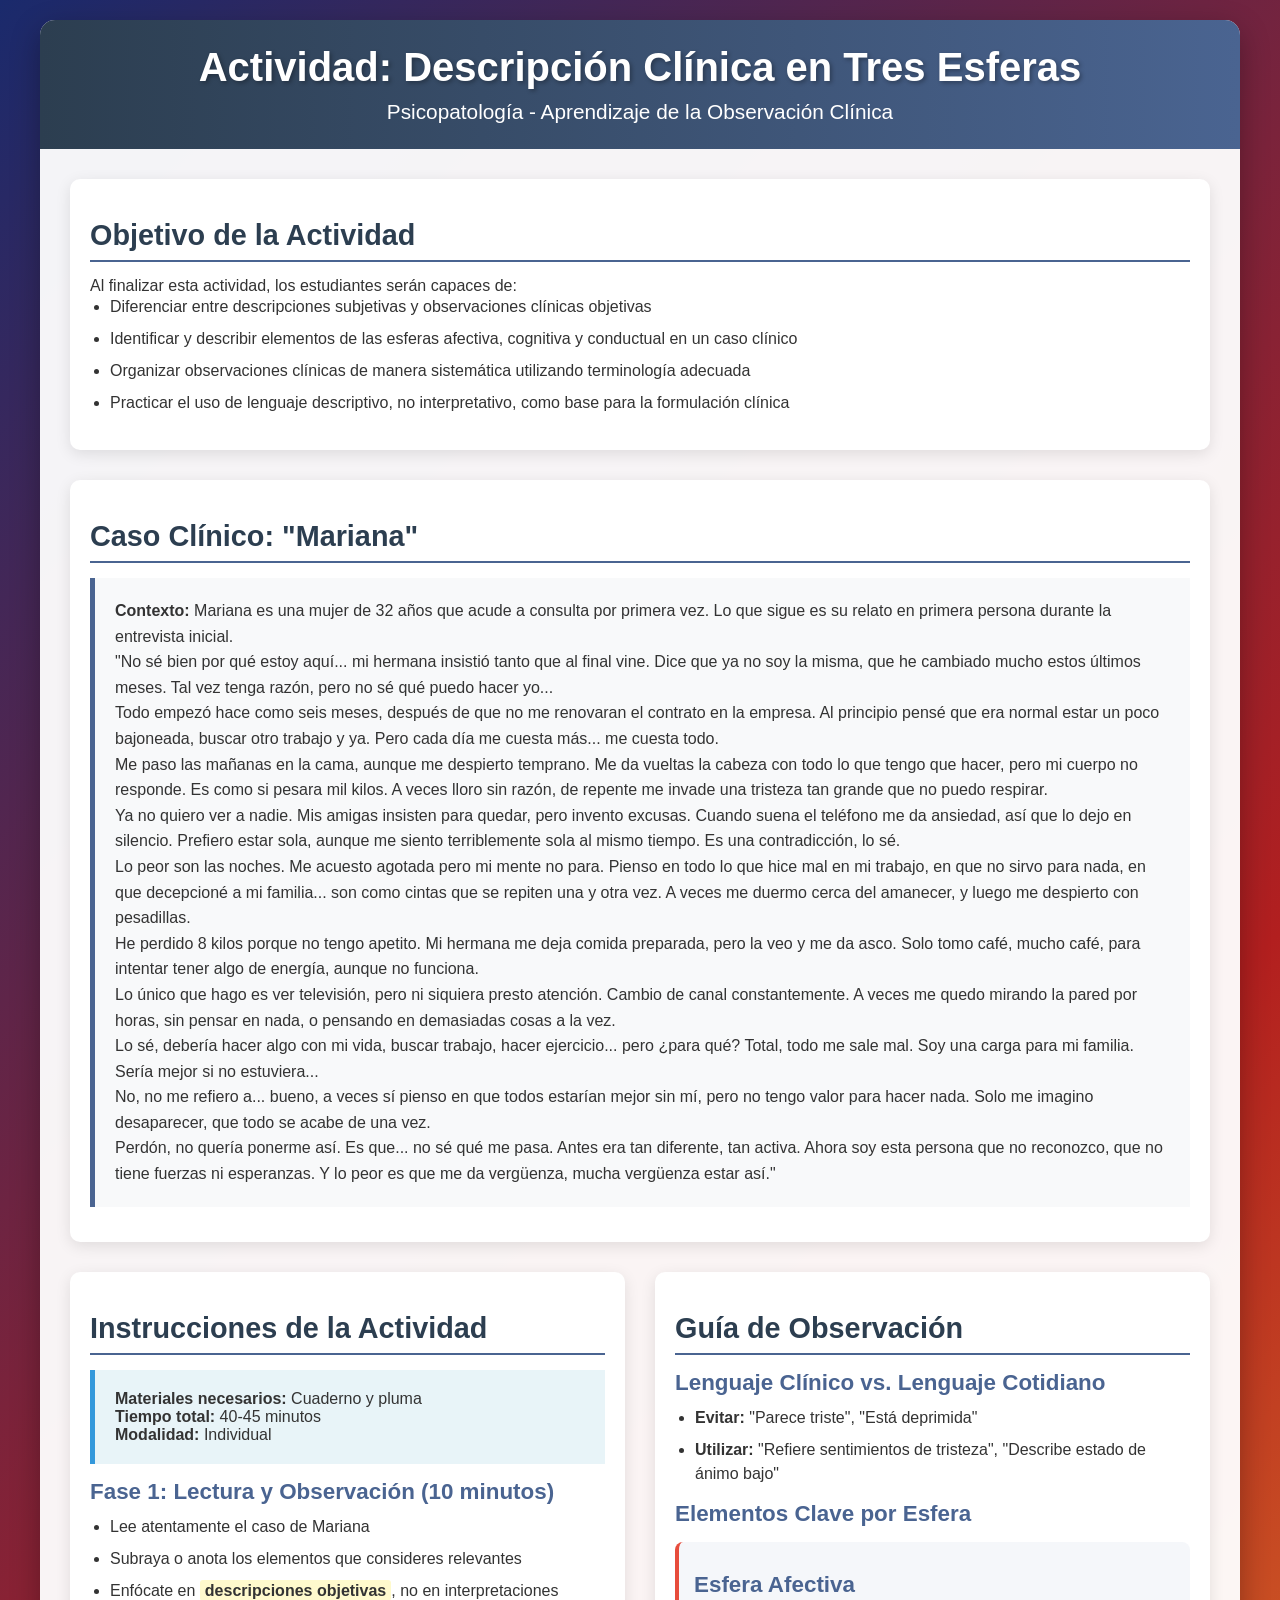
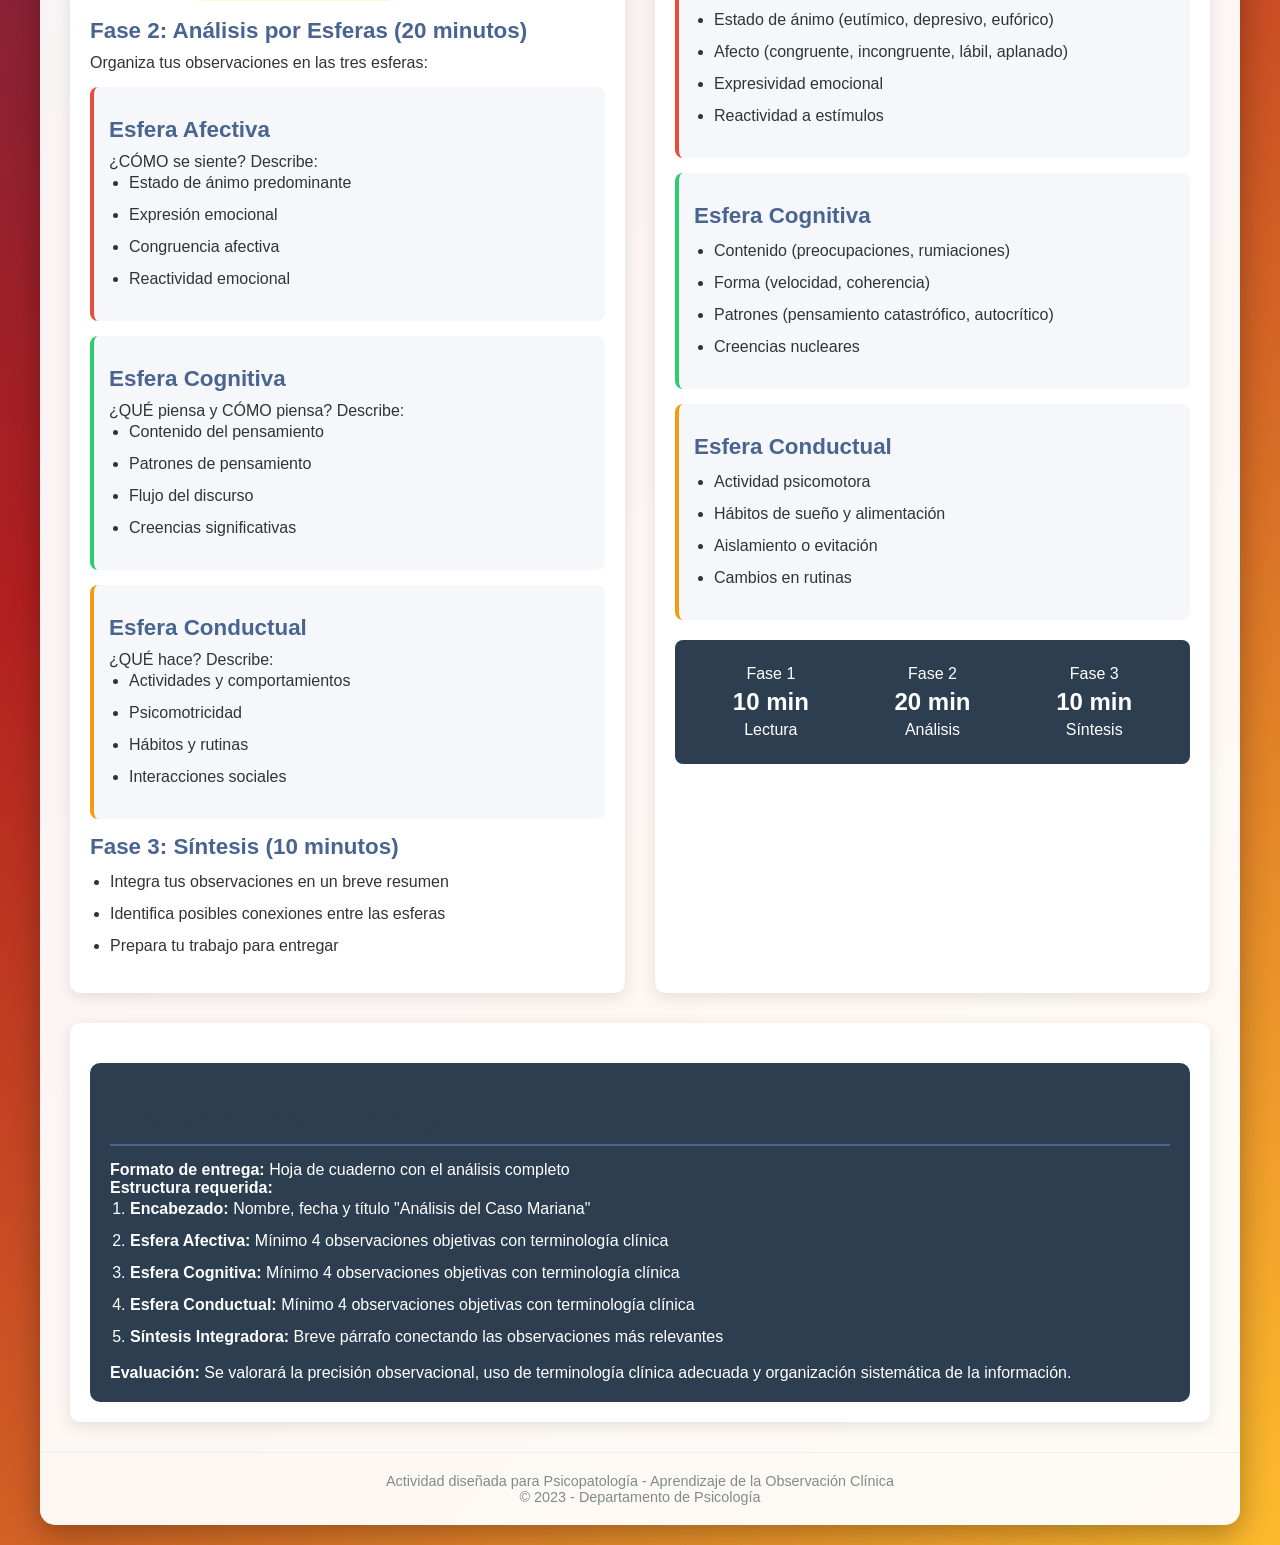
<file: deepseek_html_20251030_c08b35.html>
<!DOCTYPE html>
<html lang="es">
<head>
    <meta charset="UTF-8">
    <meta name="viewport" content="width=device-width, initial-scale=1.0">
    <title>Actividad: Descripción Clínica en Tres Esferas</title>
    <style>
        * {
            margin: 0;
            padding: 0;
            box-sizing: border-box;
            font-family: 'Segoe UI', Tahoma, Geneva, Verdana, sans-serif;
        }
        
        body {
            background: linear-gradient(135deg, #1a2a6c, #b21f1f, #fdbb2d);
            color: #333;
            min-height: 100vh;
            padding: 20px;
        }
        
        .container {
            max-width: 1200px;
            margin: 0 auto;
            background-color: rgba(255, 255, 255, 0.95);
            border-radius: 15px;
            box-shadow: 0 10px 30px rgba(0, 0, 0, 0.3);
            overflow: hidden;
        }
        
        header {
            background: linear-gradient(to right, #2c3e50, #4a6491);
            color: white;
            padding: 25px;
            text-align: center;
        }
        
        h1 {
            font-size: 2.5rem;
            margin-bottom: 10px;
            text-shadow: 2px 2px 4px rgba(0, 0, 0, 0.3);
        }
        
        h2 {
            font-size: 1.8rem;
            color: #2c3e50;
            margin: 20px 0 15px;
            border-bottom: 2px solid #4a6491;
            padding-bottom: 8px;
        }
        
        h3 {
            font-size: 1.4rem;
            color: #4a6491;
            margin: 15px 0 10px;
        }
        
        .subtitle {
            font-size: 1.3rem;
            font-weight: 300;
        }
        
        .content {
            padding: 30px;
            display: grid;
            grid-template-columns: 1fr 1fr;
            gap: 30px;
        }
        
        .section {
            background-color: white;
            border-radius: 10px;
            padding: 20px;
            box-shadow: 0 4px 15px rgba(0, 0, 0, 0.1);
        }
        
        .full-width {
            grid-column: 1 / -1;
        }
        
        .case-presentation {
            background-color: #f8f9fa;
            border-left: 5px solid #4a6491;
            padding: 20px;
            margin: 15px 0;
            line-height: 1.6;
        }
        
        .instructions {
            background-color: #e8f4f8;
            border-left: 5px solid #3498db;
            padding: 20px;
            margin: 15px 0;
        }
        
        .sphere {
            margin: 15px 0;
            padding: 15px;
            border-radius: 8px;
            background-color: #f5f7fa;
        }
        
        .affective {
            border-left: 4px solid #e74c3c;
        }
        
        .cognitive {
            border-left: 4px solid #2ecc71;
        }
        
        .behavioral {
            border-left: 4px solid #f39c12;
        }
        
        .time-section {
            display: flex;
            justify-content: space-between;
            margin-top: 20px;
            background-color: #2c3e50;
            color: white;
            padding: 15px;
            border-radius: 8px;
        }
        
        .time-block {
            text-align: center;
            flex: 1;
            padding: 10px;
        }
        
        .time-value {
            font-size: 1.5rem;
            font-weight: bold;
            margin: 5px 0;
        }
        
        .delivery {
            background-color: #2c3e50;
            color: white;
            padding: 20px;
            border-radius: 10px;
            margin-top: 20px;
        }
        
        ul, ol {
            margin-left: 20px;
            margin-bottom: 15px;
        }
        
        li {
            margin-bottom: 8px;
            line-height: 1.5;
        }
        
        .highlight {
            background-color: #fffacd;
            padding: 2px 5px;
            border-radius: 3px;
            font-weight: bold;
        }
        
        footer {
            text-align: center;
            padding: 20px;
            color: #7f8c8d;
            font-size: 0.9rem;
            border-top: 1px solid #ecf0f1;
        }
        
        @media (max-width: 768px) {
            .content {
                grid-template-columns: 1fr;
            }
            
            h1 {
                font-size: 2rem;
            }
            
            h2 {
                font-size: 1.5rem;
            }
        }
    </style>
</head>
<body>
    <div class="container">
        <header>
            <h1>Actividad: Descripción Clínica en Tres Esferas</h1>
            <p class="subtitle">Psicopatología - Aprendizaje de la Observación Clínica</p>
        </header>
        
        <div class="content">
            <div class="section full-width">
                <h2>Objetivo de la Actividad</h2>
                <p>Al finalizar esta actividad, los estudiantes serán capaces de:</p>
                <ul>
                    <li>Diferenciar entre descripciones subjetivas y observaciones clínicas objetivas</li>
                    <li>Identificar y describir elementos de las esferas afectiva, cognitiva y conductual en un caso clínico</li>
                    <li>Organizar observaciones clínicas de manera sistemática utilizando terminología adecuada</li>
                    <li>Practicar el uso de lenguaje descriptivo, no interpretativo, como base para la formulación clínica</li>
                </ul>
            </div>
            
            <div class="section full-width">
                <h2>Caso Clínico: "Mariana"</h2>
                <div class="case-presentation">
                    <p><strong>Contexto:</strong> Mariana es una mujer de 32 años que acude a consulta por primera vez. Lo que sigue es su relato en primera persona durante la entrevista inicial.</p>
                    
                    <p>"No sé bien por qué estoy aquí... mi hermana insistió tanto que al final vine. Dice que ya no soy la misma, que he cambiado mucho estos últimos meses. Tal vez tenga razón, pero no sé qué puedo hacer yo...</p>
                    
                    <p>Todo empezó hace como seis meses, después de que no me renovaran el contrato en la empresa. Al principio pensé que era normal estar un poco bajoneada, buscar otro trabajo y ya. Pero cada día me cuesta más... me cuesta todo.</p>
                    
                    <p>Me paso las mañanas en la cama, aunque me despierto temprano. Me da vueltas la cabeza con todo lo que tengo que hacer, pero mi cuerpo no responde. Es como si pesara mil kilos. A veces lloro sin razón, de repente me invade una tristeza tan grande que no puedo respirar.</p>
                    
                    <p>Ya no quiero ver a nadie. Mis amigas insisten para quedar, pero invento excusas. Cuando suena el teléfono me da ansiedad, así que lo dejo en silencio. Prefiero estar sola, aunque me siento terriblemente sola al mismo tiempo. Es una contradicción, lo sé.</p>
                    
                    <p>Lo peor son las noches. Me acuesto agotada pero mi mente no para. Pienso en todo lo que hice mal en mi trabajo, en que no sirvo para nada, en que decepcioné a mi familia... son como cintas que se repiten una y otra vez. A veces me duermo cerca del amanecer, y luego me despierto con pesadillas.</p>
                    
                    <p>He perdido 8 kilos porque no tengo apetito. Mi hermana me deja comida preparada, pero la veo y me da asco. Solo tomo café, mucho café, para intentar tener algo de energía, aunque no funciona.</p>
                    
                    <p>Lo único que hago es ver televisión, pero ni siquiera presto atención. Cambio de canal constantemente. A veces me quedo mirando la pared por horas, sin pensar en nada, o pensando en demasiadas cosas a la vez.</p>
                    
                    <p>Lo sé, debería hacer algo con mi vida, buscar trabajo, hacer ejercicio... pero ¿para qué? Total, todo me sale mal. Soy una carga para mi familia. Sería mejor si no estuviera...</p>
                    
                    <p>No, no me refiero a... bueno, a veces sí pienso en que todos estarían mejor sin mí, pero no tengo valor para hacer nada. Solo me imagino desaparecer, que todo se acabe de una vez.</p>
                    
                    <p>Perdón, no quería ponerme así. Es que... no sé qué me pasa. Antes era tan diferente, tan activa. Ahora soy esta persona que no reconozco, que no tiene fuerzas ni esperanzas. Y lo peor es que me da vergüenza, mucha vergüenza estar así."</p>
                </div>
            </div>
            
            <div class="section">
                <h2>Instrucciones de la Actividad</h2>
                <div class="instructions">
                    <p><strong>Materiales necesarios:</strong> Cuaderno y pluma</p>
                    <p><strong>Tiempo total:</strong> 40-45 minutos</p>
                    <p><strong>Modalidad:</strong> Individual</p>
                </div>
                
                <h3>Fase 1: Lectura y Observación (10 minutos)</h3>
                <ul>
                    <li>Lee atentamente el caso de Mariana</li>
                    <li>Subraya o anota los elementos que consideres relevantes</li>
                    <li>Enfócate en <span class="highlight">descripciones objetivas</span>, no en interpretaciones</li>
                </ul>
                
                <h3>Fase 2: Análisis por Esferas (20 minutos)</h3>
                <p>Organiza tus observaciones en las tres esferas:</p>
                
                <div class="sphere affective">
                    <h3>Esfera Afectiva</h3>
                    <p>¿CÓMO se siente? Describe:</p>
                    <ul>
                        <li>Estado de ánimo predominante</li>
                        <li>Expresión emocional</li>
                        <li>Congruencia afectiva</li>
                        <li>Reactividad emocional</li>
                    </ul>
                </div>
                
                <div class="sphere cognitive">
                    <h3>Esfera Cognitiva</h3>
                    <p>¿QUÉ piensa y CÓMO piensa? Describe:</p>
                    <ul>
                        <li>Contenido del pensamiento</li>
                        <li>Patrones de pensamiento</li>
                        <li>Flujo del discurso</li>
                        <li>Creencias significativas</li>
                    </ul>
                </div>
                
                <div class="sphere behavioral">
                    <h3>Esfera Conductual</h3>
                    <p>¿QUÉ hace? Describe:</p>
                    <ul>
                        <li>Actividades y comportamientos</li>
                        <li>Psicomotricidad</li>
                        <li>Hábitos y rutinas</li>
                        <li>Interacciones sociales</li>
                    </ul>
                </div>
                
                <h3>Fase 3: Síntesis (10 minutos)</h3>
                <ul>
                    <li>Integra tus observaciones en un breve resumen</li>
                    <li>Identifica posibles conexiones entre las esferas</li>
                    <li>Prepara tu trabajo para entregar</li>
                </ul>
            </div>
            
            <div class="section">
                <h2>Guía de Observación</h2>
                
                <h3>Lenguaje Clínico vs. Lenguaje Cotidiano</h3>
                <ul>
                    <li><strong>Evitar:</strong> "Parece triste", "Está deprimida"</li>
                    <li><strong>Utilizar:</strong> "Refiere sentimientos de tristeza", "Describe estado de ánimo bajo"</li>
                </ul>
                
                <h3>Elementos Clave por Esfera</h3>
                
                <div class="sphere affective">
                    <h3>Esfera Afectiva</h3>
                    <ul>
                        <li>Estado de ánimo (eutímico, depresivo, eufórico)</li>
                        <li>Afecto (congruente, incongruente, lábil, aplanado)</li>
                        <li>Expresividad emocional</li>
                        <li>Reactividad a estímulos</li>
                    </ul>
                </div>
                
                <div class="sphere cognitive">
                    <h3>Esfera Cognitiva</h3>
                    <ul>
                        <li>Contenido (preocupaciones, rumiaciones)</li>
                        <li>Forma (velocidad, coherencia)</li>
                        <li>Patrones (pensamiento catastrófico, autocrítico)</li>
                        <li>Creencias nucleares</li>
                    </ul>
                </div>
                
                <div class="sphere behavioral">
                    <h3>Esfera Conductual</h3>
                    <ul>
                        <li>Actividad psicomotora</li>
                        <li>Hábitos de sueño y alimentación</li>
                        <li>Aislamiento o evitación</li>
                        <li>Cambios en rutinas</li>
                    </ul>
                </div>
                
                <div class="time-section">
                    <div class="time-block">
                        <div>Fase 1</div>
                        <div class="time-value">10 min</div>
                        <div>Lectura</div>
                    </div>
                    <div class="time-block">
                        <div>Fase 2</div>
                        <div class="time-value">20 min</div>
                        <div>Análisis</div>
                    </div>
                    <div class="time-block">
                        <div>Fase 3</div>
                        <div class="time-value">10 min</div>
                        <div>Síntesis</div>
                    </div>
                </div>
            </div>
            
            <div class="section full-width">
                <div class="delivery">
                    <h2>Producto Final y Entrega</h2>
                    <p><strong>Formato de entrega:</strong> Hoja de cuaderno con el análisis completo</p>
                    <p><strong>Estructura requerida:</strong></p>
                    <ol>
                        <li><strong>Encabezado:</strong> Nombre, fecha y título "Análisis del Caso Mariana"</li>
                        <li><strong>Esfera Afectiva:</strong> Mínimo 4 observaciones objetivas con terminología clínica</li>
                        <li><strong>Esfera Cognitiva:</strong> Mínimo 4 observaciones objetivas con terminología clínica</li>
                        <li><strong>Esfera Conductual:</strong> Mínimo 4 observaciones objetivas con terminología clínica</li>
                        <li><strong>Síntesis Integradora:</strong> Breve párrafo conectando las observaciones más relevantes</li>
                    </ol>
                    <p><strong>Evaluación:</strong> Se valorará la precisión observacional, uso de terminología clínica adecuada y organización sistemática de la información.</p>
                </div>
            </div>
        </div>
        
        <footer>
            <p>Actividad diseñada para Psicopatología - Aprendizaje de la Observación Clínica</p>
            <p>© 2023 - Departamento de Psicología</p>
        </footer>
    </div>
</body>
</html>
</file>
